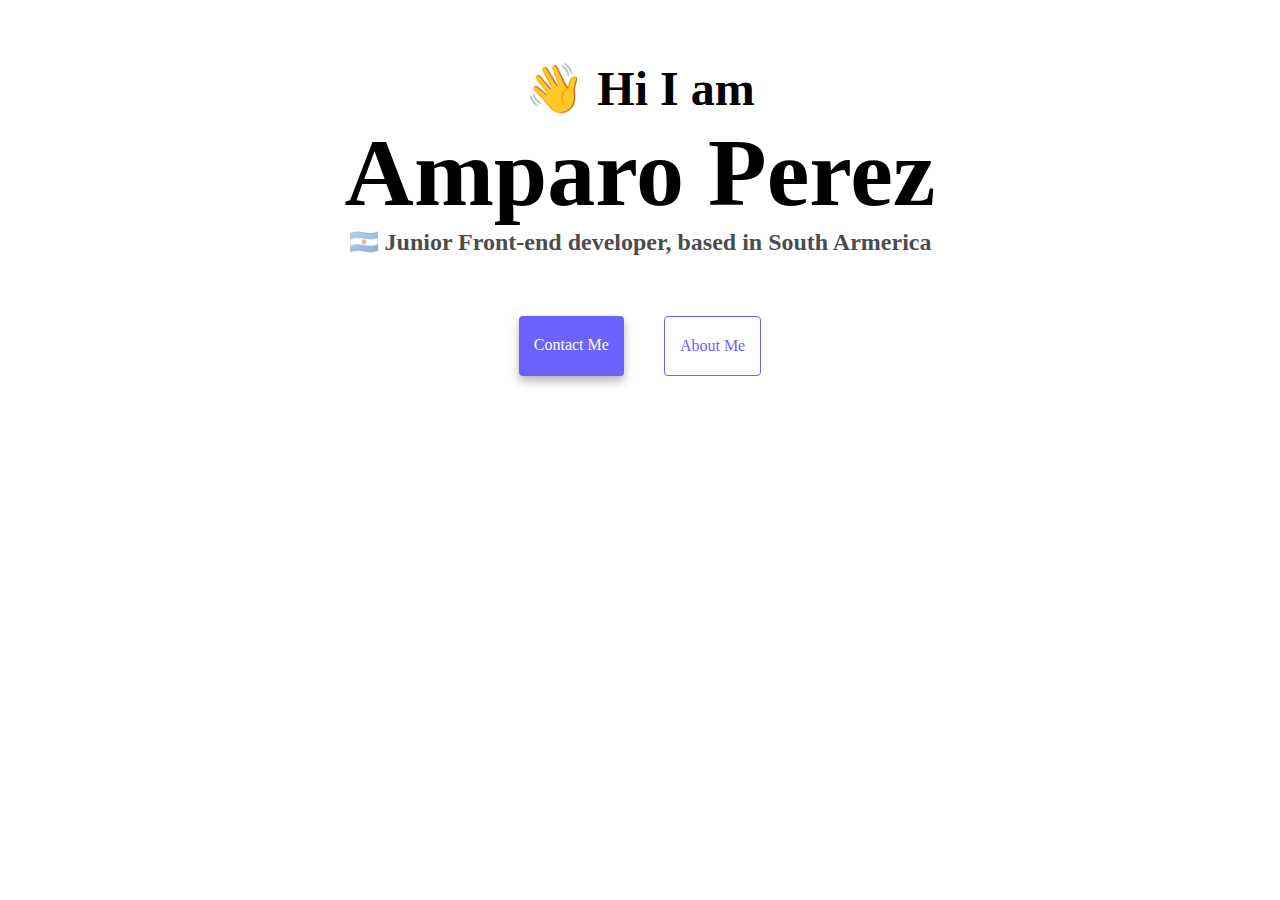
<file: index.html>
<!DOCTYPE html>
<html lang="en">
  <head>
    <meta charset="UTF-8" />
    <meta name="viewport" content="width=device-width, initial-scale=1.0" />
    <meta http-equiv="X-UA-Compatible" content="ie=edge" />
    <link
      rel="stylesheet"
      href="https://stackpath.bootstrapcdn.com/bootstrap/4.1.3/css/bootstrap.min.css"
      integrity="sha384-MCw98/SFnGE8fJT3GXwEOngsV7Zt27NXFoaoApmYm81iuXoPkFOJwJ8ERdknLPMO"
      crossorigin="anonymous"
    />
    <link href="src/style.css" rel="stylesheet" type="text/css" />
    <title>SheCodes</title>
  </head>
  <body>
    <h2>
      👋 Hi I am
    </h2>
    <h1>
      Amparo Perez
    </h1>
    <h3>
      🇦🇷 Junior Front-end developer, based in South Armerica
    </h3>
    <div class="button">
      <a class="contact-link" href="about-me.html#contact">Contact me </a>
      <a class="about-link" href="about-me.html">About me</a>
    </div>
  </body>
</html>
</file>
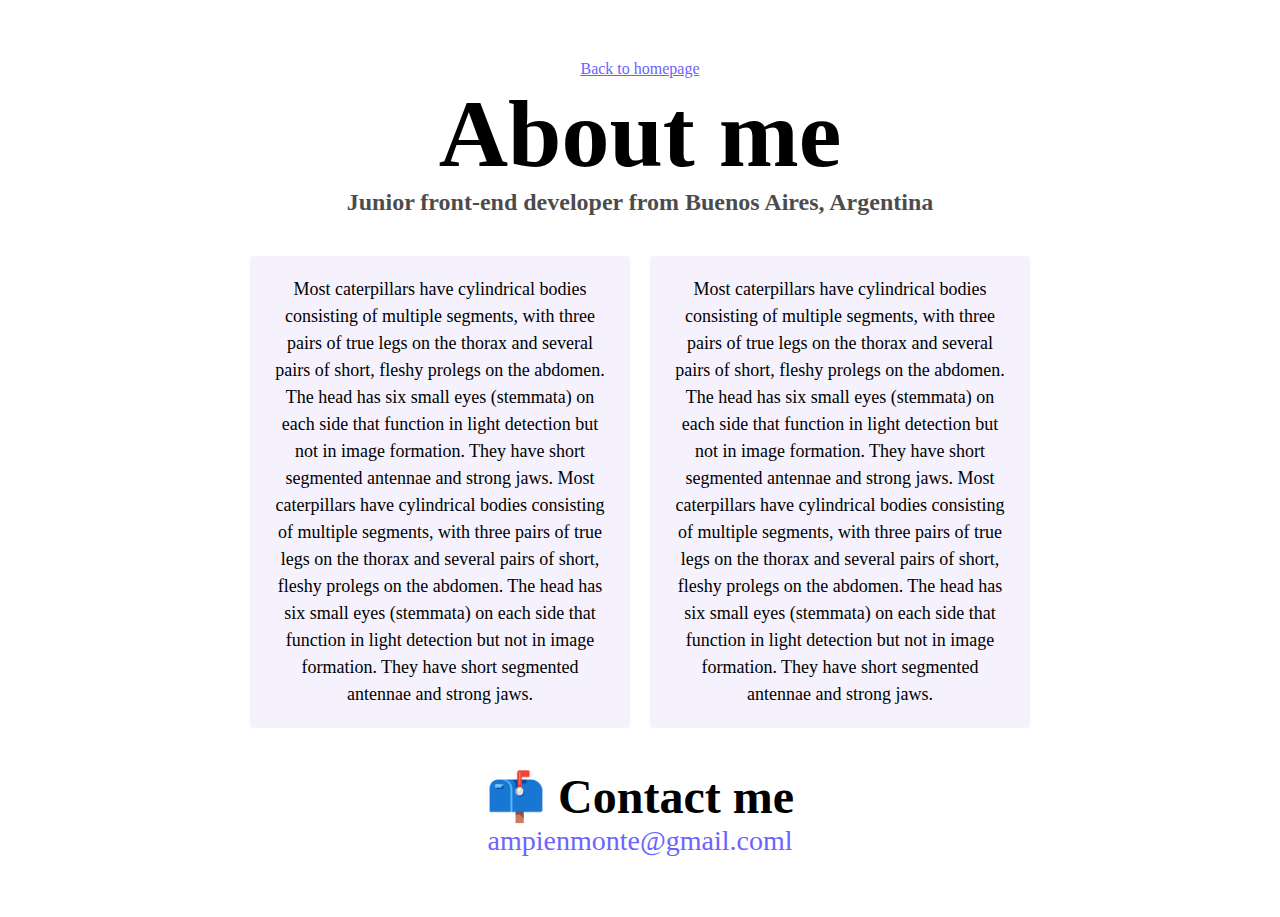
<file: about-me.html>
<!DOCTYPE html>
<html lang="en">
  <head>
    <meta charset="UTF-8" />
    <meta name="viewport" content="width=device-width, initial-scale=1.0" />
    <meta http-equiv="X-UA-Compatible" content="ie=edge" />
    <link
      rel="stylesheet"
      href="https://stackpath.bootstrapcdn.com/bootstrap/4.1.3/css/bootstrap.min.css"
      integrity="sha384-MCw98/SFnGE8fJT3GXwEOngsV7Zt27NXFoaoApmYm81iuXoPkFOJwJ8ERdknLPMO"
      crossorigin="anonymous"
    />
    <link href="src/style.css" rel="stylesheet" type="text/css" />
    <title>About me</title>
  </head>
  <body>
    <a href="index.html" class="homepage-link"> Back to homepage </a>
    <h1>
      About me
    </h1>
    <h3>Junior front-end developer from Buenos Aires, Argentina</h3>
    <div class="about-paragraphs">
      <p>
        Most caterpillars have cylindrical bodies consisting of multiple
        segments, with three pairs of true legs on the thorax and several pairs
        of short, fleshy prolegs on the abdomen. The head has six small eyes
        (stemmata) on each side that function in light detection but not in
        image formation. They have short segmented antennae and strong jaws.
        Most caterpillars have cylindrical bodies consisting of multiple
        segments, with three pairs of true legs on the thorax and several pairs
        of short, fleshy prolegs on the abdomen. The head has six small eyes
        (stemmata) on each side that function in light detection but not in
        image formation. They have short segmented antennae and strong jaws.
      </p>
      <p>
        Most caterpillars have cylindrical bodies consisting of multiple
        segments, with three pairs of true legs on the thorax and several pairs
        of short, fleshy prolegs on the abdomen. The head has six small eyes
        (stemmata) on each side that function in light detection but not in
        image formation. They have short segmented antennae and strong jaws.
        Most caterpillars have cylindrical bodies consisting of multiple
        segments, with three pairs of true legs on the thorax and several pairs
        of short, fleshy prolegs on the abdomen. The head has six small eyes
        (stemmata) on each side that function in light detection but not in
        image formation. They have short segmented antennae and strong jaws.
      </p>
    </div>
    <div id="contact">
      <h2>📫 Contact me</h2>
      <a href="mailto:ampienmonte@gmail.com" class="email-link"
        >ampienmonte@gmail.coml</a
      >
    </div>
  </body>
</html>
</file>
<file: src/style.css>
:root {
    --primary-color: #6c63ff;
    --secondary-color: #f5f2fe;
    --box-shadow: 0 5px 10px rgba(0, 0, 0, 0.3);
  }
  body {
    margin: 60px auto;
    max-width: 800px;
  }
  h1 {
    font-size: 96px;
    font-weight: bold;
  }
  h2 {
    font-size: 48px;
    font-weight: bold;
  }
  h3 {
    font-size: 24px;
    opacity: 0.7;
  }
  h1,
  h2,
  h3 {
    text-align: center;
    margin: 0;
  }
  .button {
    display: flex;
    margin-top: 40px;
    justify-content: center;
  }
  .button a {
    margin: 20px;
    border-radius: 4px;
    padding: 20px 15px;
    text-decoration: none;
    text-transform: capitalize;
  }
  .contact-link {
    background: var(--primary-color);
    box-shadow: var(--box-shadow);
    color: white;
  }
  .about-link {
    color: var(--primary-color);
    border: 1px solid var(--primary-color);
  }
  .homepage-link {
    color: var(--primary-color);
    text-align: center;
    display: block;
  }
  p {
    background: var(--secondary-color);
    padding: 20px;
    border-radius: 4px;
    font-size: 18px;
    line-height: 1.5;
    text-align: center;
  }
  .about-paragraphs p {
    margin: 10px;
  }
  .about-paragraphs {
    display: flex;
    margin: 30px 0;
  }
  .email-link {
    display: flex;
    justify-content: center;
    color: var(--primary-color);
    font-size: 28px;
    text-decoration: none;
  }
  .email-link:hover {
    text-decoration: underline;
  }
</file>
